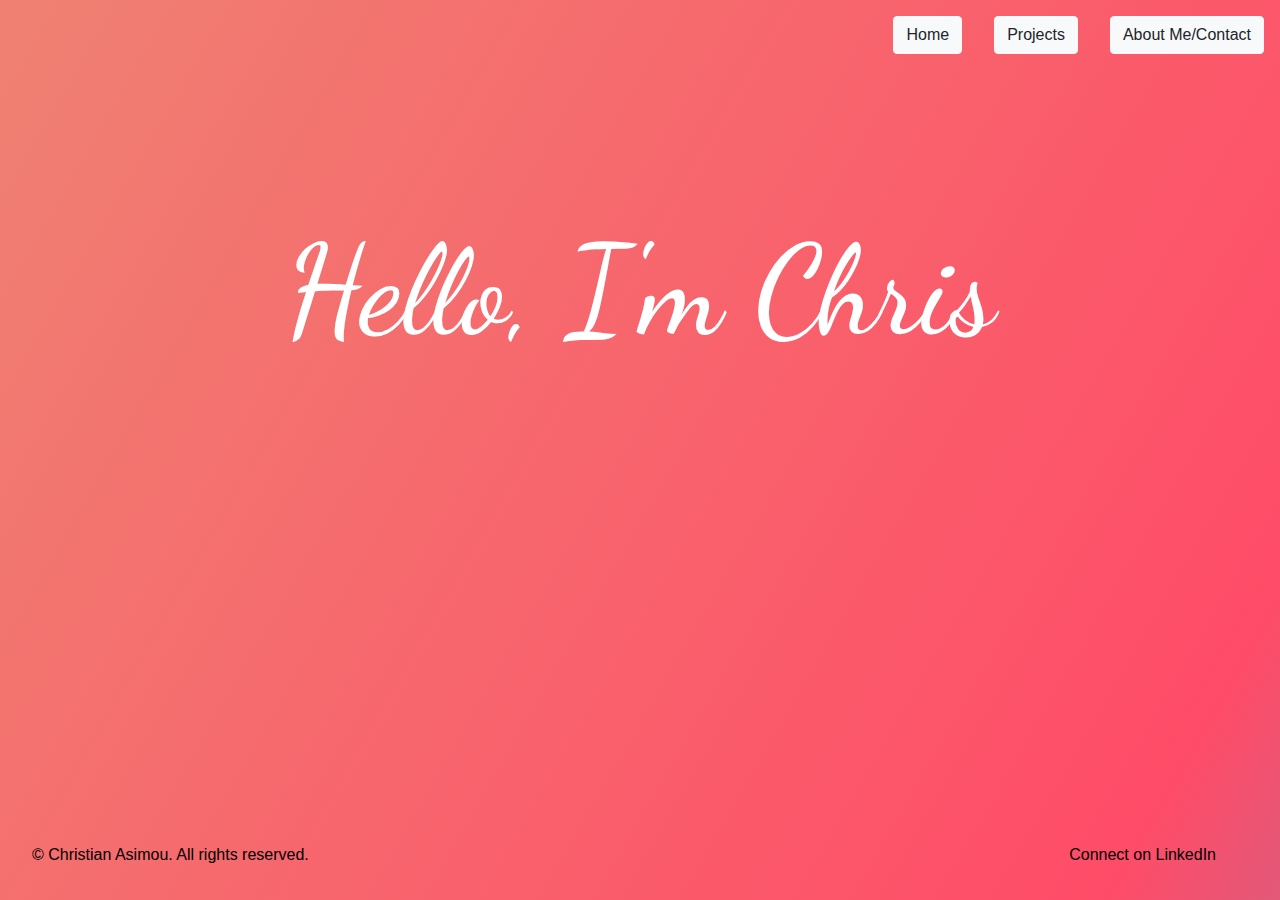
<file: index.html>
<!DOCTYPE html>
<html lang="en">
<head>
    <meta charset="UTF-8">
    <meta name="viewport" content="width=device-width, initial-scale=1.0">
    <meta name="description" content="Coding portfolio for Christian Asimou">
    <title>Christian Asimou - Coding Portfolio</title>
    <link href="https://stackpath.bootstrapcdn.com/bootstrap/4.5.2/css/bootstrap.min.css" rel="stylesheet">
    <link rel="stylesheet" href="styles.css">
    <link href="https://fonts.googleapis.com/css2?family=Dancing+Script&display=swap" rel="stylesheet">
</head>
<body class="gradient-background">
    <header>
        <nav class="links">
            <ul>
                <li><a class="btn btn-light" href="./index.html" role="button">Home</a></li>
                <li><a class="btn btn-light" href="./projects.html" role="button">Projects</a></li>
                <li><a class="btn btn-light" href="./about.html" role="button">About Me/Contact</a></li>
            </ul>
        </nav>
    </header>
        
    <main>
        <section id="intro">
            <h2></h2>
            <p></p>

        </section>

        <section id="hello">
            <h1>Hello, I'm Chris</h1>
        </section>
    </main>

    <footer class="foot">
        <p>&copy; Christian Asimou. All rights reserved. </p>
        <p><a href="https://www.linkedin.com/in/christian-asimou/">Connect on LinkedIn</a></p>
    </footer>
    <!-- Bootstrap JS and dependencies -->
    <script src="https://code.jquery.com/jquery-3.5.1.slim.min.js"></script>
    <script src="https://cdn.jsdelivr.net/npm/@popperjs/core@2.9.2/dist/umd/popper.min.js"></script>
    <script src="https://stackpath.bootstrapcdn.com/bootstrap/4.5.2/js/bootstrap.min.js"></script>
</body>
</html>
</file>
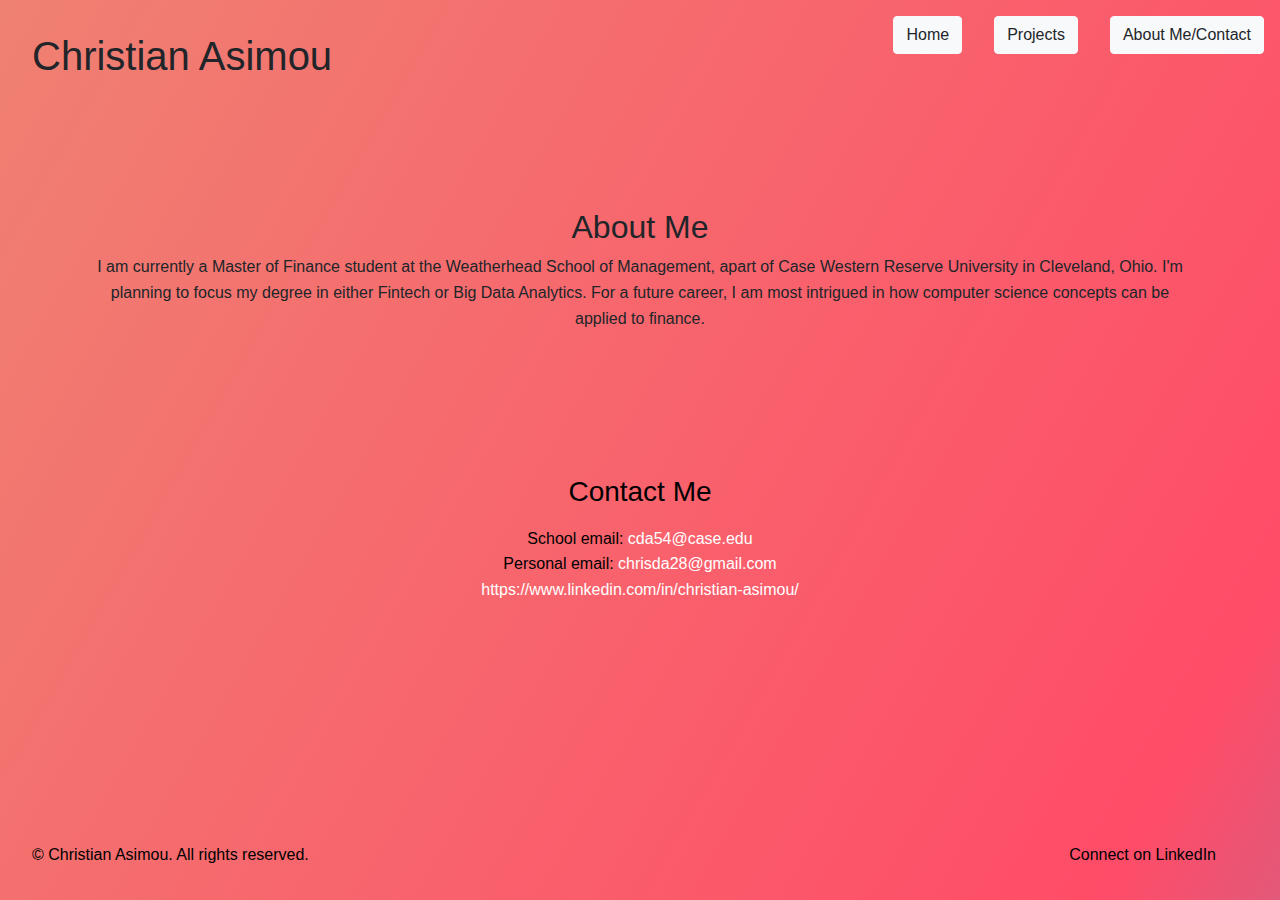
<file: about.html>
<!DOCTYPE html>
<html lang="en">
<head>
    <meta charset="UTF-8">
    <meta name="viewport" content="width=device-width, initial-scale=1.0">
    <meta name="description" content="Coding portfolio for Christian Asimou">
    <title>Christian Asimou - Coding Portfolio</title>
    <link href="https://stackpath.bootstrapcdn.com/bootstrap/4.5.2/css/bootstrap.min.css" rel="stylesheet">
    <link rel="stylesheet" href="styles.css">
</head>
<body class="gradient-background">
    <header>
        <h1>Christian Asimou</h1>
        <nav class="links">
            <ul>
                <li><a class="btn btn-light" href="./index.html" role="button">Home</a></li>
                <li><a class="btn btn-light" href="./projects.html" role="button">Projects</a></li>
                <li><a class="btn btn-light" href="./about.html" role="button">About Me/Contact</a></li>
            </ul>
        </nav>
    </header>
        
    <main>
        <section id="intro">
            <h2>About Me</h2>
            <p>I am currently a Master of Finance student at the Weatherhead School of Management,
                apart of Case Western Reserve University in Cleveland, Ohio. I'm planning to focus my degree in either Fintech or Big Data Analytics. For a future career,
                 I am most intrigued in how computer science concepts can be applied to finance.</p>
        </section>

        <section id="contact">
            <h3>Contact Me</h3>
            <ul>
                <li>School email: <a href="mailto:cda54@case.edu?subject=Hello&body=I%20saw%20your%20website%20and%20wanted%20to%20reach%20out.">cda54@case.edu</a></li>
                <li>Personal email: <a href="mailto:chrisda28@gmail.com?subject=Hello&body=I%20saw%20your%20website%20and%20wanted%20to%20reach%20out.">chrisda28@gmail.com</a></li>
                <li><a href="https://www.linkedin.com/in/christian-asimou/">https://www.linkedin.com/in/christian-asimou/</a></li>
            </ul>
            
        </section>
    </main>

    <footer class="foot">
        <p>&copy; Christian Asimou. All rights reserved. </p>
        <p><a href="https://www.linkedin.com/in/christian-asimou/">Connect on LinkedIn</a></p>
    </footer>
    <script src="https://code.jquery.com/jquery-3.5.1.slim.min.js"></script>
    <script src="https://cdn.jsdelivr.net/npm/@popperjs/core@2.9.2/dist/umd/popper.min.js"></script>
    <script src="https://stackpath.bootstrapcdn.com/bootstrap/4.5.2/js/bootstrap.min.js"></script>
</body>
</html>
</file>
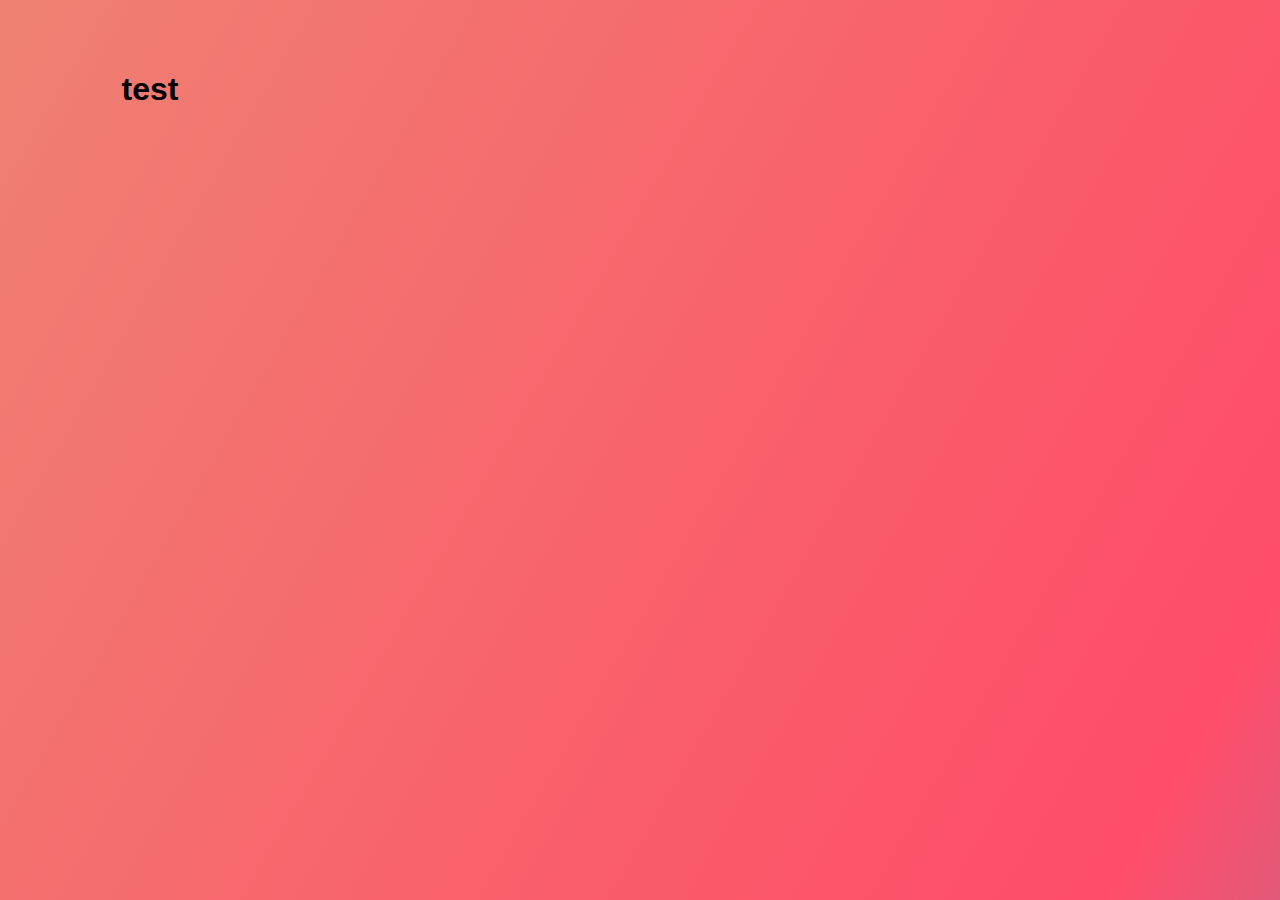
<file: contact.html>
<!DOCTYPE html>
<html lang="en">
<head>
    <meta charset="UTF-8">
    <meta name="viewport" content="width=device-width, initial-scale=1.0">
    <title>Christian Asimou - Contact Info</title>
    <link rel="stylesheet" href="styles.css">
</head>
<body class="gradient-background">
    <header>
        <!-- Add your header content here -->
    </header>

    <main>
        <h1>test</h1>
    </main>

    <footer>
        <!-- Add your footer content here -->
    </footer>
</body>
</html>
</file>
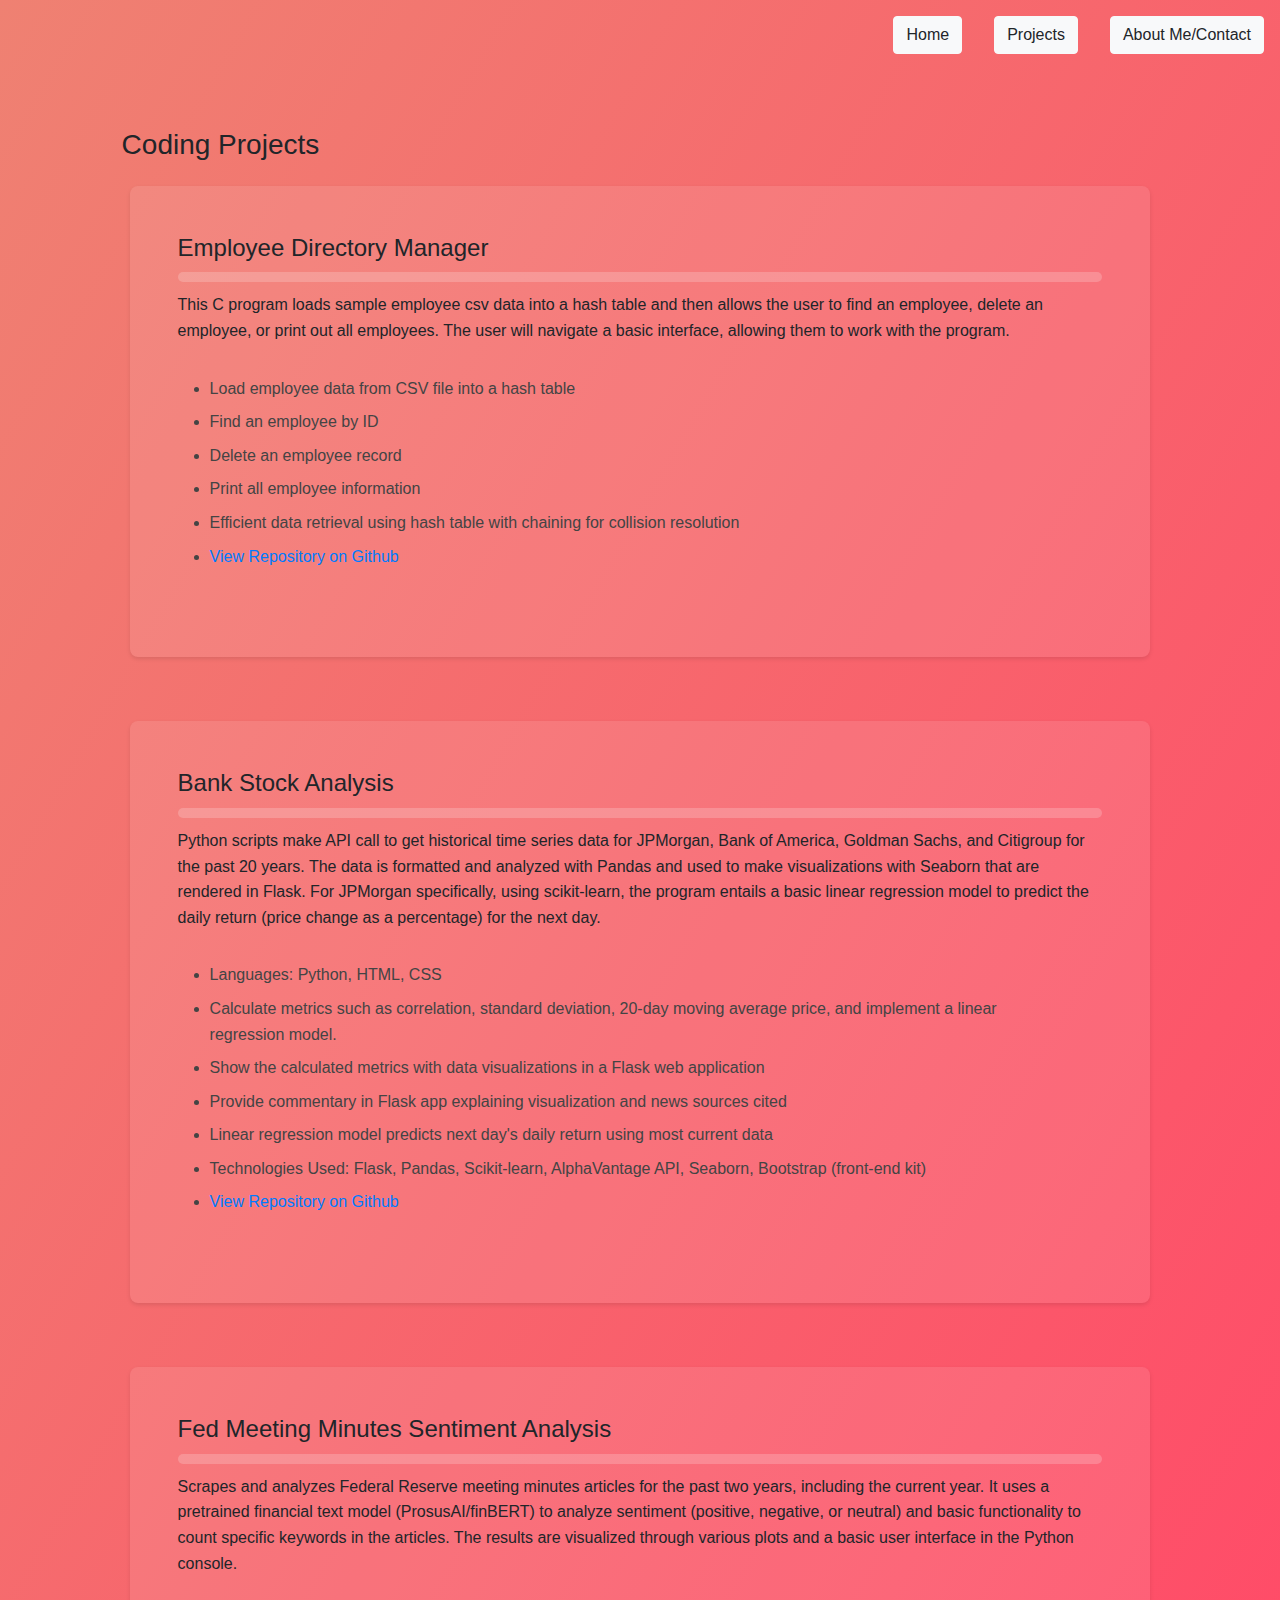
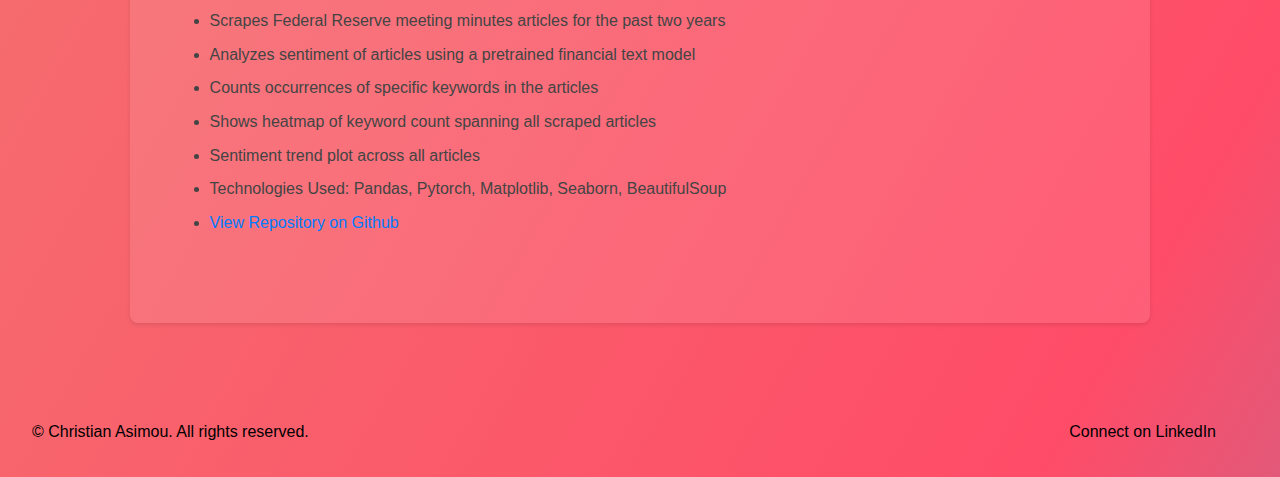
<file: projects.html>
<!DOCTYPE html>
<html lang="en">
<head>
    <meta charset="UTF-8">
    <meta name="viewport" content="width=device-width, initial-scale=1.0">
    <meta name="description" content="Coding portfolio for Christian Asimou">
    <title>Christian Asimou - Coding Portfolio</title>
    <link href="https://stackpath.bootstrapcdn.com/bootstrap/4.5.2/css/bootstrap.min.css" rel="stylesheet">
    <link rel="stylesheet" href="styles.css">
</head>
<body class="gradient-background">
    <header>
        <h1></h1>
        <nav class="links">
            <ul>
                <li><a class="btn btn-light" href="./index.html" role="button">Home</a></li>
                <li><a class="btn btn-light" href="./projects.html" role="button">Projects</a></li>
                <li><a class="btn btn-light" href="./about.html" role="button">About Me/Contact</a></li>
            </ul>
        </nav>
    </header>
        
    <main>
        <section id="projects">
            <h3>Coding Projects</h3>
            <div class="skillgrid">
                <div class="skillcard">
                    <h4>Employee Directory Manager</h4>
                    <div class="skill-level">
                        <div class="skill-bar" style="width: 90%;"></div>
                    </div>
                    <p>This C program loads sample employee csv data into a hash table and then allows the user
                        to find an employee, delete an employee, or print out all employees.
                         The user will navigate a basic interface, allowing them to work with the program.</p>
                    <ul class="projfeatures">
                        <li>Load employee data from CSV file into a hash table</li>
                        <li>Find an employee by ID</li>
                        <li>Delete an employee record</li>
                        <li>Print all employee information</li>
                        <li>Efficient data retrieval using hash table with chaining for collision resolution</li>
                        <li><a href="https://github.com/chrisda28/Employee-Directory-Manager-with-Hash-Table-in-C">View Repository on Github</a></li>

                    </ul>
                </div>
                <div class="skillcard">
                    <h4>Bank Stock Analysis</h4>
                    <div class="skill-level">
                        <div class="skill-bar" style="width: 90%;"></div>
                    </div>
                    <p>Python scripts make API call to get historical time series data for JPMorgan, 
                        Bank of America, Goldman Sachs, and Citigroup for the past 20 years.
                         The data is formatted and analyzed with Pandas and used to make visualizations
                          with Seaborn that are rendered in Flask. For JPMorgan specifically,
                           using scikit-learn, the program entails a basic linear regression model
                            to predict the daily return (price change as a percentage) for the next day.</p>
                    <ul class="projfeatures">
                        <li>Languages: Python, HTML, CSS</li>
                        <li>Calculate metrics such as correlation, standard deviation, 20-day moving average price, and implement a linear regression model.</li>
                        <li>Show the calculated metrics with data visualizations in a Flask web application</li>
                        <li>Provide commentary in Flask app explaining visualization and news sources cited</li>
                        <li>Linear regression model predicts next day's daily return using most current data</li>
                        <li>Technologies Used: Flask, Pandas, Scikit-learn, AlphaVantage API, Seaborn, Bootstrap (front-end kit)</li>
                        <li><a href="https://github.com/chrisda28/stockanalyzer">View Repository on Github</a></li>
                    </ul>
                </div>
                <div class="skillcard">
                    <h4>Fed Meeting Minutes Sentiment Analysis</h4>
                    <div class="skill-level">
                        <div class="skill-bar" style="width: 90%;"></div>
                    </div>
                    <p>Scrapes and analyzes Federal Reserve meeting minutes articles for the past two years,
                         including the current year. It uses a pretrained financial text model (ProsusAI/finBERT)
                          to analyze sentiment (positive, negative, or neutral) and basic functionality to count specific keywords in the articles. 
                          The results are visualized through various plots and a basic user interface in the Python console.</p>
                    <ul class="projfeatures">
                        <li>Scrapes Federal Reserve meeting minutes articles for the past two years</li>
                        <li>Analyzes sentiment of articles using a pretrained financial text model</li>
                        <li>Counts occurrences of specific keywords in the articles</li>
                        <li>Shows heatmap of keyword count spanning all scraped articles</li>
                        <li>Sentiment trend plot across all articles</li>
                        <li>Technologies Used: Pandas, Pytorch, Matplotlib, Seaborn, BeautifulSoup</li>
                        <li><a href="https://github.com/chrisda28/fed_minutes_sentiment">View Repository on Github</a></li>

                    </ul>
                </div>    
            </div>
        </section>
    </main>

    <footer class="foot">
        <p>&copy; Christian Asimou. All rights reserved. </p>
        <p><a href="https://www.linkedin.com/in/christian-asimou/">Connect on LinkedIn</a></p>
    </footer>
    <script src="https://code.jquery.com/jquery-3.5.1.slim.min.js"></script>
    <script src="https://cdn.jsdelivr.net/npm/@popperjs/core@2.9.2/dist/umd/popper.min.js"></script>
    <script src="https://stackpath.bootstrapcdn.com/bootstrap/4.5.2/js/bootstrap.min.js"></script>
</body>
</html>
</file>
<file: styles.css>
@keyframes gradient-animation {
  0% {
    background-position: 0% 50%;
  }
  50% {
    background-position: 100% 50%;
  }
  100% {
    background-position: 0% 50%;
  }
}

.gradient-background {
    background: linear-gradient(300deg, #00bfff, #ff4c68, #ef8172);
    background-size: 180% 180%;
    animation: gradient-animation 18s ease infinite;
  }

  /* ALL CODE ABOVE THIS COMMENT IS NOT MINE, I USED IT FROM A PYTHON BOOTCAMP(100 days of code by Angela Yu) */

* {
  margin: 0;
  padding: 0;
  box-sizing: border-box;
}

.foot{
  display: flex;
  justify-content: space-between;
}

.foot p{
  color: black;
  font-family: 'Segoe UI', Tahoma, Geneva, Verdana, sans-serif;
  margin: 1rem;
  padding: 1rem;
  text-align: right;
}

.foot p a {
  color: black;
  margin: 1rem;
  padding: 1rem;
  text-align: left;
}

#hello  h1{
  color: white;
  font-size: 125px;
  font-family: "Dancing Script", cursive;
  font-weight: 500;
  text-align: center;
}

body {
  font-family: 'Segoe UI', Tahoma, Geneva, Verdana, sans-serif;
  line-height: 1.6;
  min-height: 100vh;
  display: flex;
  flex-direction: column;
}

nav {
  position: fixed;
  top: 0;
  right: 0;
  padding: 1rem;
}

nav ul {
  display: flex;
  flex-wrap: wrap;
  gap: 2rem;
  justify-content: flex-end;
  list-style-type: none;
  margin: 0;
  padding: 0;

}

nav ul li a {
  text-decoration: none;
  color: #000000;
  font-weight: 700;
  font-size: 1rem;
  padding: .3rem;
  border-radius: 5px;
  transition: all 0.3s ease;

}

main {
  flex-grow: 1;
  padding: 2rem 7%;
}

#intro {
  display: flex;
  flex-direction: column;
  justify-content: center;
  align-items: center;
  text-align: center;
  padding: 4rem 0;
}

#contact {
  display: flex;
  flex-direction: column;
  justify-content: center;
  align-items: center;
  text-align: center;
  color: black;
  padding: 4rem 0;
}

#contact ul a {
  color: white;
}


#projects {
  padding: 2rem;
  display: flex;
  flex-direction: column;
  gap: 1rem;
}

.projfeatures {
  list-style-type: disc;
  padding-left: 1.5rem;
  margin-bottom: 1rem;
}

.projfeatures li {
  margin-bottom: 0.5rem;
  color: #444;
}

.skillgrid {
  display: flex;
  flex-direction: row;
  flex-wrap: wrap;
  justify-content: center;
  gap: 4rem;
}


.skillcard {
    flex: 0 0 auto;
    width: calc(100% - 1rem);  /* Adjust for 4 columns, accounting for gap */
    background-color: rgba(255, 255, 255, 0.1);
    border-radius: 8px;
    padding: 3rem;
    box-shadow: 0 2px 4px rgba(0, 0, 0, 0.1);
  }



.skill-level {
    background-color: rgba(255, 255, 255, 0.2);
    height: 10px;  /* Increased height for vertical orientation */
    border-radius: 5px;
    overflow: hidden;
    margin: 10px auto;
}


#projects{
  margin: 1rem;
  padding: 1rem;
  display: flex;
  flex-direction: column;
  justify-content: left;
  align-items: left;
  text-align: left;
}

#projects ul {
  margin: 1rem;
  padding: 1rem;
}



h1 {
  margin: 1rem;
  padding: 1rem;
}

ul {
  margin: .5rem;
  padding: .05rem;
  list-style-type: none;
}
</file>
